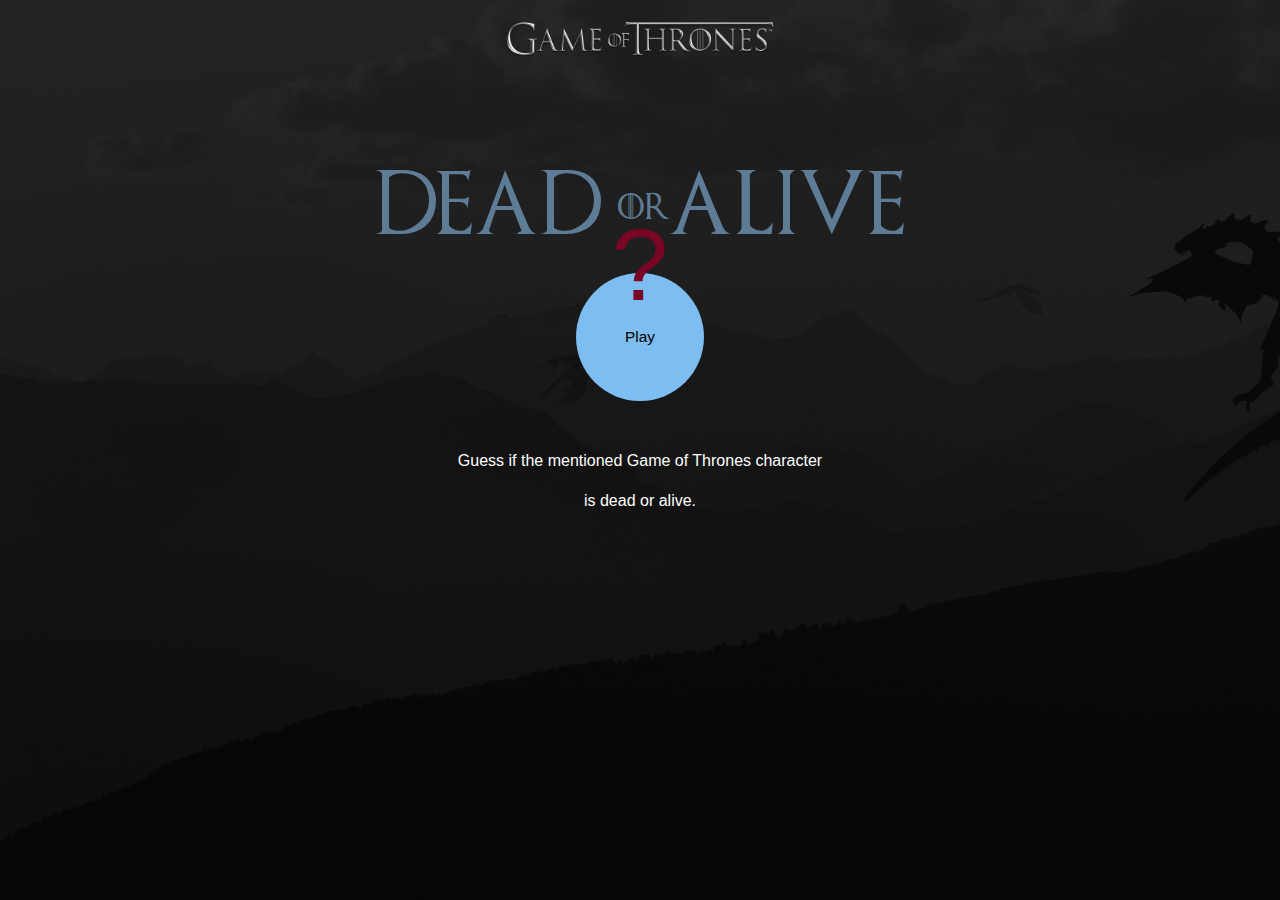
<file: index.html>
<html>
	<head>
		<title>Dead or Alive ?</title>
		<link rel="stylesheet" href="css/bootstrap.min.css" />
		<link rel="stylesheet" href="css/game.css" />
	</head>
	<body>
		<header>
			<img
				class="GOTlogo"
				src="assets/logo.webp"
				alt="Logo Game of Thrones"
			/>
		</header>
		<main class="game">
			<div class="row">
				<div class="col-12">
					<div
						class="row justify-content-center align-items-center flex-column"
					>
						<h1>Dead <span class="small"> or</span>Alive</h1>
						<span id="qMark">?</span>
					</div>
					<div
						class="row d-flex justify-content-center align-items-center"
					>
						<a id="play" href="game.html">
							<div id="circleHome" class="circle">Play</div>
						</a>
					</div>
					<p class="row justify-content-center mt-5">
						Guess if the mentioned Game of Thrones character
					</p>
					<p class="row justify-content-center">is dead or alive.</p>
				</div>
			</div>
		</main>
	</body>
</html>
​
</file>
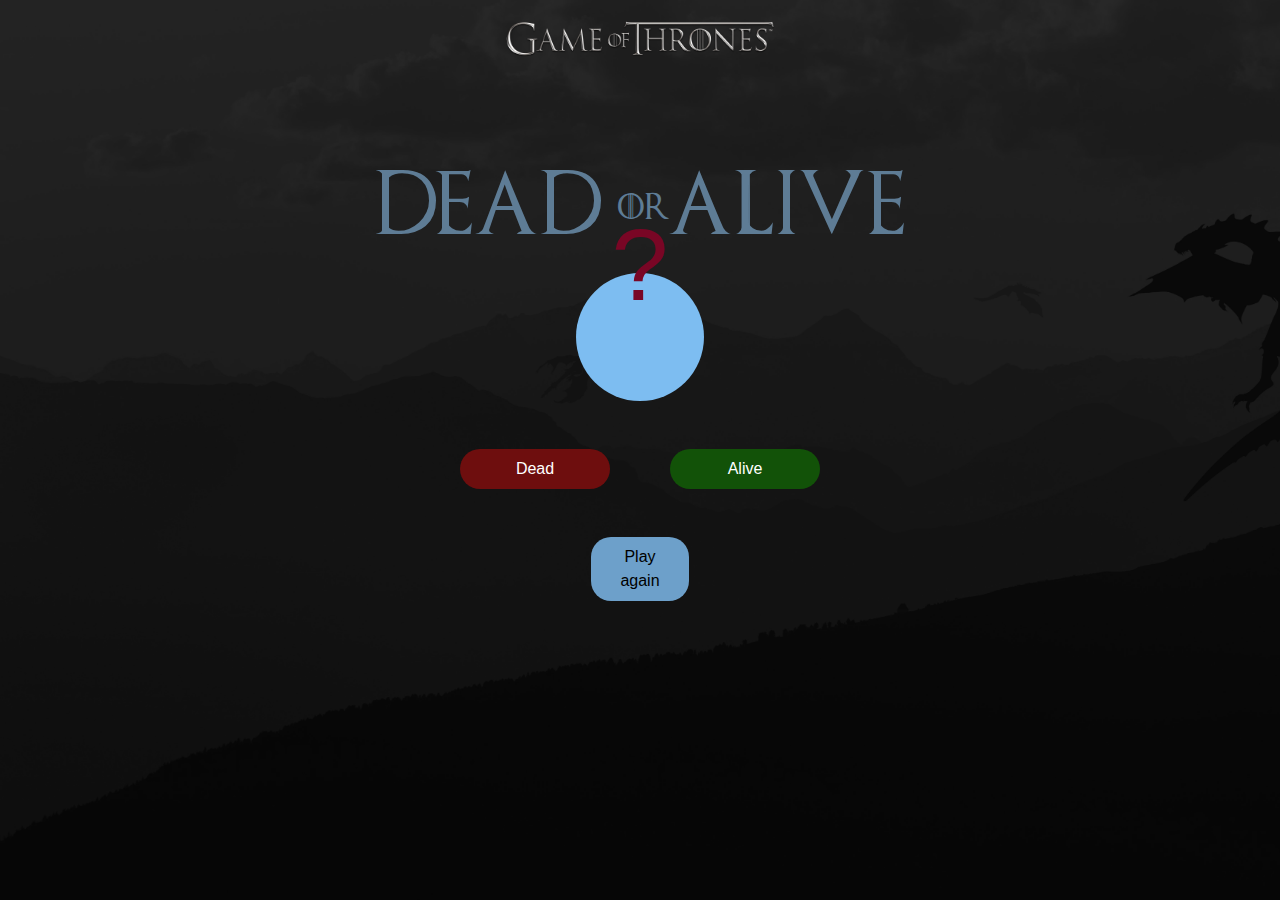
<file: game.html>
<html>
	<head>
		<title>Dead or Alive ?</title>
		<script src="game.js"></script>
		<link rel="stylesheet" href="css/bootstrap.min.css" />
		<link rel="stylesheet" href="css/game.css" />
	</head>
	<body>
		<header>
			<img
				class="GOTlogo"
				src="assets/logo.webp"
				alt="Logo Game of Thrones"
			/>
		</header>
		<main class="game">
			<div class="row">
				<div class="col-12">
					<div
						class="row justify-content-center align-items-center flex-column"
					>
						<h1>Dead <span class="small"> or</span>Alive</h1>
						<span id="qMark">?</span>
					</div>
					<div
						class="row d-flex justify-content-center align-items-center"
					>
						<div class="crossContainer">
							<div class="cross">
								<div class="line1"></div>
								<div class="line2"></div>
							</div>
						</div>
						<div class="circle" id="circle">
							<span id="characterName"></span>
						</div>
						<div id="isDead"></div>
					</div>
					<div
						class="row d-flex justify-content-center align-items-center mt-5"
					>
						<div class="d-flex col-4 justify-content-between">
							<button class="col-5" id="deadBtn" onclick="playDead()">
								Dead
							</button>
							<button class="col-5" id="aliveBtn" onclick="playAlive()">
								Alive
							</button>
						</div>
					</div>
					<div class="row justify-content-center">
						<button
							class="col-lg-1 col-md-2 mt-5"
							id="replayBtn"
							onclick="fetchCharacter()"
						>
							Play again
						</button>
					</div>
					<div id="gender"></div>
				</div>
				<!-- <img
					class="dragon col-lg-4 col-sm-12 mr-5"
					src="assets/dragon.png"
					alt=""
				/> -->
			</div>
		</main>
	</body>
</html>
​
</file>
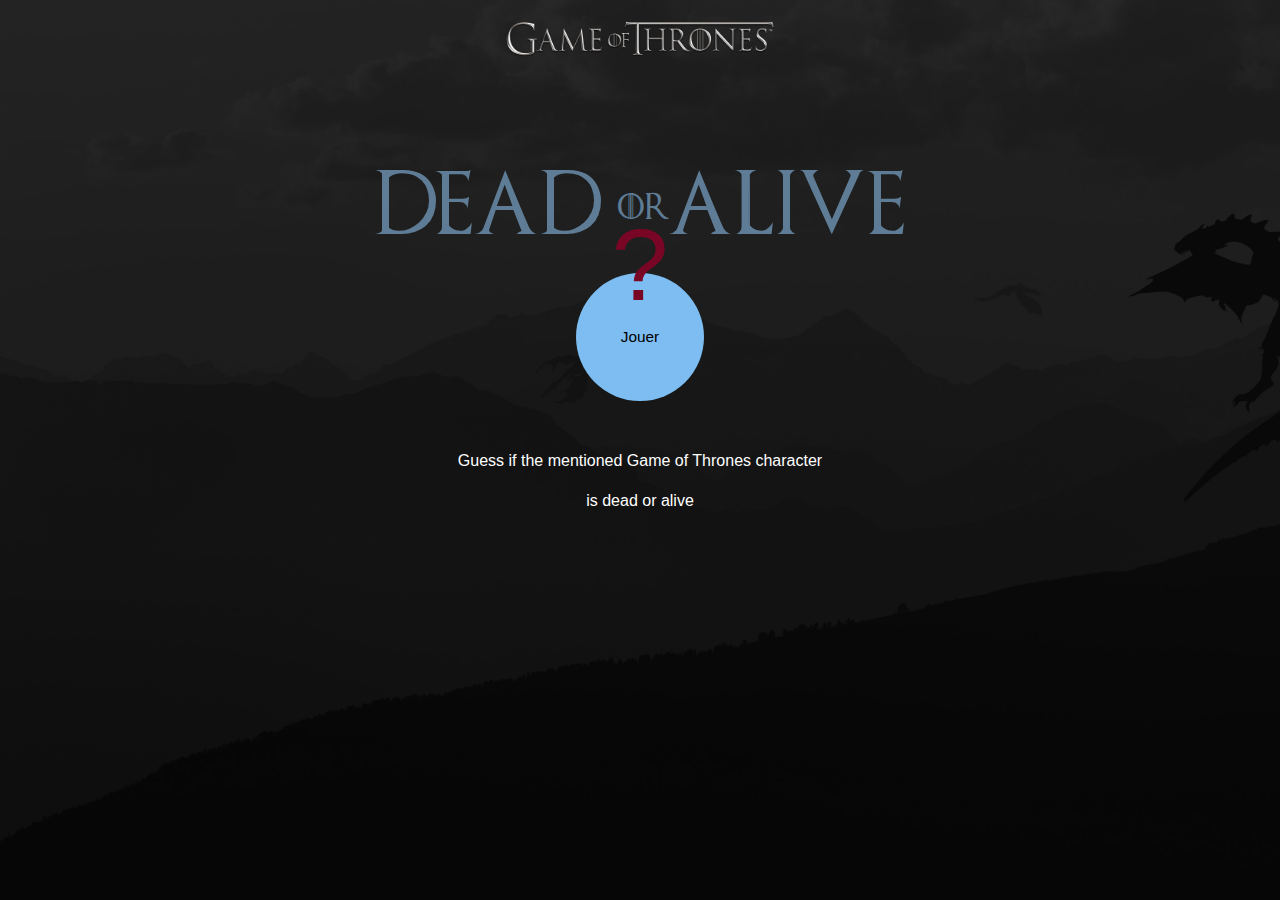
<file: home.html>
<html>
	<head>
		<title>Dead or Alive ?</title>
		<link rel="stylesheet" href="css/bootstrap.min.css" />
		<link rel="stylesheet" href="css/game.css" />
	</head>
	<body>
		<header>
			<img
				class="GOTlogo"
				src="assets/logo.webp"
				alt="Logo Game of Thrones"
			/>
		</header>
		<main class="game">
			<div class="row">
				<div class="col-12">
					<div
						class="row justify-content-center align-items-center flex-column"
					>
						<h1>Dead <span class="small"> or</span>Alive</h1>
						<span id="qMark">?</span>
					</div>
					<div
						class="row d-flex justify-content-center align-items-center"
					>
						<a id="play" href="game.html">
							<div id="circleHome" class="circle">Jouer</div>
						</a>
					</div>
					<p class="row justify-content-center mt-5">
						Guess if the mentioned Game of Thrones character
					</p>
					<p class="row justify-content-center">is dead or alive</p>
				</div>
			</div>
		</main>
	</body>
</html>
​
</file>
<file: css/game.css>
@font-face {
	font-family: 'got';
	src: url('got.ttf') format('truetype');
}

body {
	color: white;
	height: 100vh;
	background-image: url('../assets/bg.png');
	background-size: cover;
	background-color: rgb(26, 26, 26);
	overflow: hidden;
}

.GOTlogo {
	height: 6vw;
	display: block;
	margin: 0 auto;
}

.game {
	margin: 70px;
}

/************************* Title ****************************/

h1 {
	color: #5e7c95;
	font-size: 5vw;
	font-family: 'got', sans-serif;
	position: relative;
	margin-bottom: 2vw;
	margin-top: 2%;
}

.small {
	font-size: 2vw;
	position: relative;
	top: -0.6em;
}

#qMark {
	position: absolute;
	font-size: 8vw;
	color: #790625;
	top: 0.4em;
	font-style: 'Alike', serif;
}

/*********************** Circle ****************************/

.circle {
	width: 10vw;
	height: 10vw;
	border-radius: 50%;
	background-color: #7dbdf1;
	color: black;
	display: flex;
	justify-content: center;
	align-items: center;
	font-size: 1.2vw;
	text-align: center;
	padding: 1vw;
}

#isDead {
	width: 15vw;
	text-align: center;
}

#circleHome:hover {
	background-color: #d6c896;
	transition: background-color 0.5s ease;
}

/************************** Buttons ***********************/

button {
	border-radius: 20px;
	padding: 8px 0;
	border: none;
}

button:hover {
	cursor: pointer;
}

button:focus {
	border: none;
	outline: none;
}

#deadBtn {
	background-color: #6e0e0e;
	color: white;
}

#deadBtn:hover {
	background-color: #8d1010;
	color: white;
}

#aliveBtn {
	background-color: #125208;
	color: white;
}

#aliveBtn:hover {
	background-color: #19710b;
	color: white;
}

#replayBtn {
	background-color: #6da0ca;
}

#replayBtn:hover {
	background-color: #759ebf;
}

#play {
	color: black;
	text-decoration: none;
}

/********************** Crosses ***************************/

.crossContainer {
	position: relative;
	width: 10vw;
	height: 10vw;
	width: 15vw;
	left: 15vw;
}

.cross,
.check {
	position: absolute;
	top: 0;
	left: 0;
	width: 100%;
	height: 100%;
	visibility: hidden;
}

.cross.animate,
.check.animate {
	visibility: visible;
}

.cross {
	width: 10vw;
	height: 10vw;
}

.line1,
.line2 {
	position: absolute;
	width: 5px;
	height: 0;
	border-radius: 5px;
}

.line1,
.line2 {
	background-color: #861212;
	transition: height 0.1s cubic-bezier(0.4, 0, 0.2, 1);
}

.line1 {
	bottom: 0;
	left: 0;
	transform: rotate(45deg);
	transform-origin: bottom left;
}

.line2 {
	top: 0;
	left: 0;
	transform: rotate(-45deg);
	transform-origin: top left;
}

.animate .line2 {
	height: 15vw;
}

.animate .line1 {
	height: 15vw;
	transition-delay: 0.1s;
}
</file>
